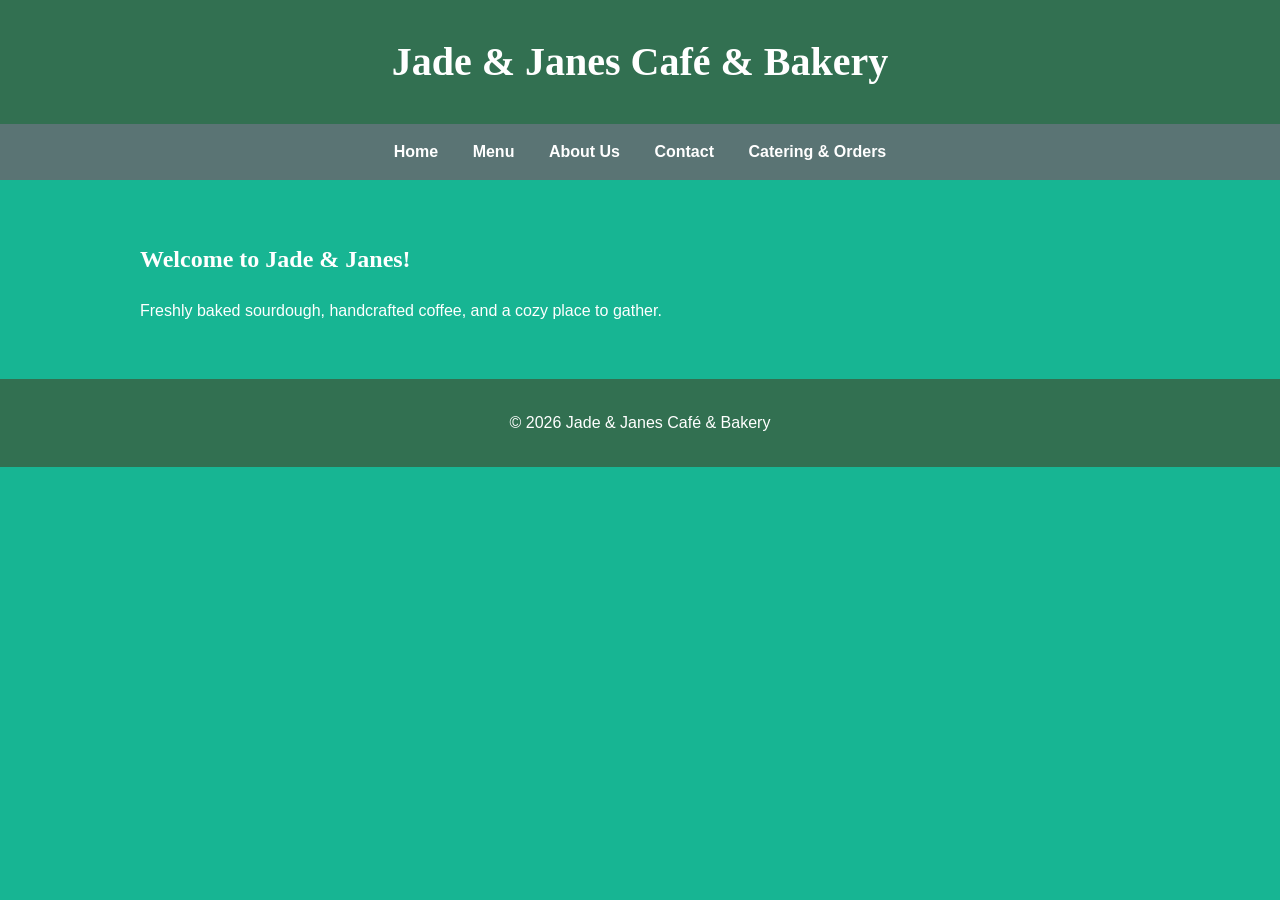
<file: index.html>
<!DOCTYPE html>
<html lang="en">
<head>
    <meta charset="UTF-8">
    <meta name="viewport" content="width=device-width, initial-scale=1.0">
    <meta name="description" content="Jade & Janes Café & Bakery offers fresh sourdough bread, handcrafted espresso, and seasonal baked goods.">
    <title>Jade & Janes Café & Bakery | Home</title>
    <link rel="stylesheet" href="style.css">
</head>
<body>

    <header>
        <h1>Jade & Janes Café & Bakery</h1>
    </header>

    <nav>
        <a href="index.html">Home</a>
        <a href="menu.html">Menu</a>
        <a href="about.html">About Us</a>
        <a href="contact.html">Contact</a>
        <a href="catering.html">Catering & Orders</a>
    </nav>

    <main>
        <h2>Welcome to Jade & Janes!</h2>
        <p>Freshly baked sourdough, handcrafted coffee, and a cozy place to gather.</p>
    </main>

    <footer>
        <p>&copy; 2026 Jade & Janes Café & Bakery</p>
    </footer>

</body>
</html>
</file>
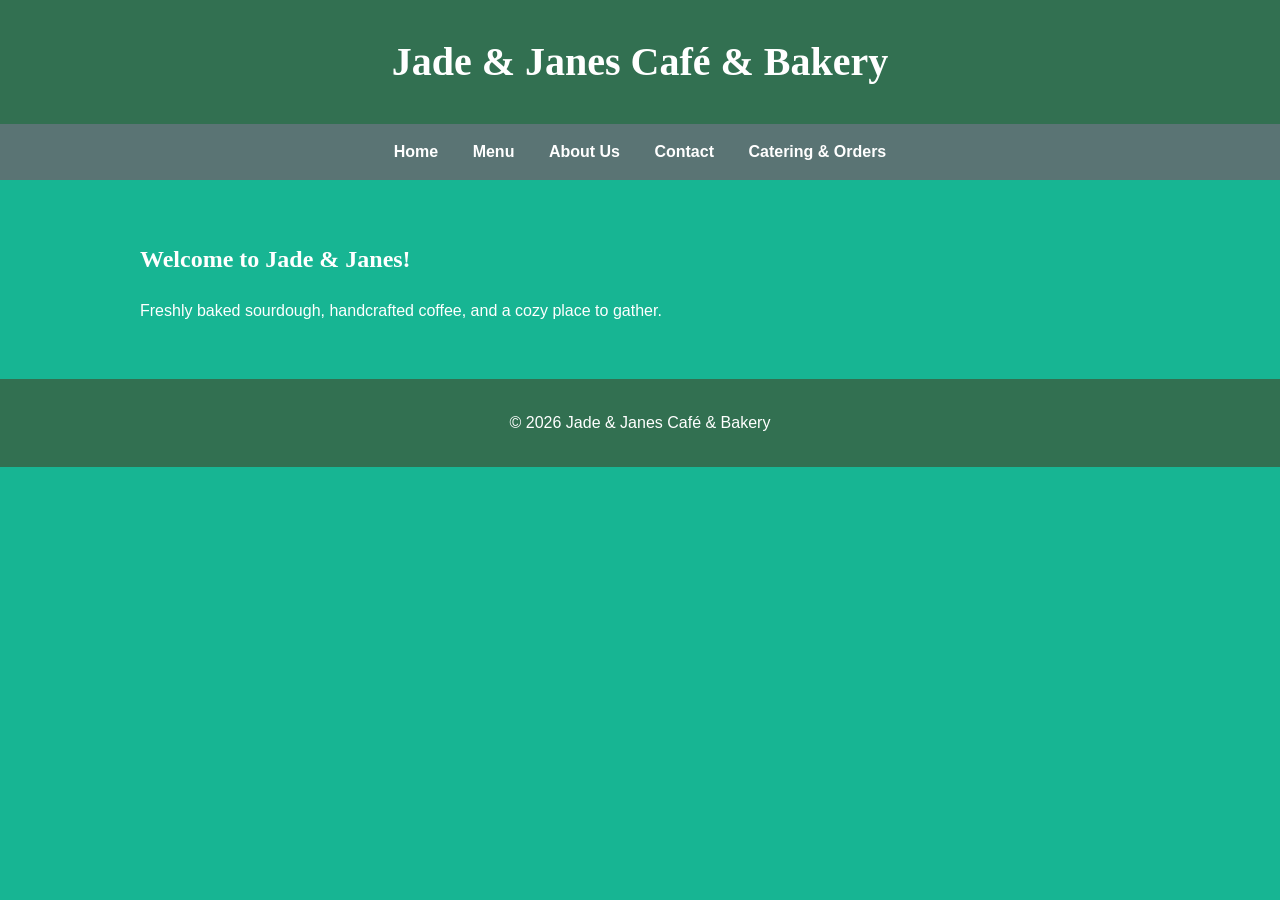
<file: jade-janes-cafe/index.html>
<!DOCTYPE html>
<html lang="en">
<head>
    <meta charset="UTF-8">
    <meta name="viewport" content="width=device-width, initial-scale=1.0">
    <meta name="description" content="Jade & Janes Café & Bakery offers fresh sourdough bread, handcrafted espresso, and seasonal baked goods.">
    <title>Jade & Janes Café & Bakery | Home</title>
    <link rel="stylesheet" href="style.css">
</head>
<body>

    <header>
        <h1>Jade & Janes Café & Bakery</h1>
    </header>

    <nav>
        <a href="index.html">Home</a>
        <a href="menu.html">Menu</a>
        <a href="about.html">About Us</a>
        <a href="contact.html">Contact</a>
        <a href="catering.html">Catering & Orders</a>
    </nav>

    <main>
        <h2>Welcome to Jade & Janes!</h2>
        <p>Freshly baked sourdough, handcrafted coffee, and a cozy place to gather.</p>
    </main>

    <footer>
        <p>&copy; 2026 Jade & Janes Café & Bakery</p>
    </footer>

</body>
</html>
</file>
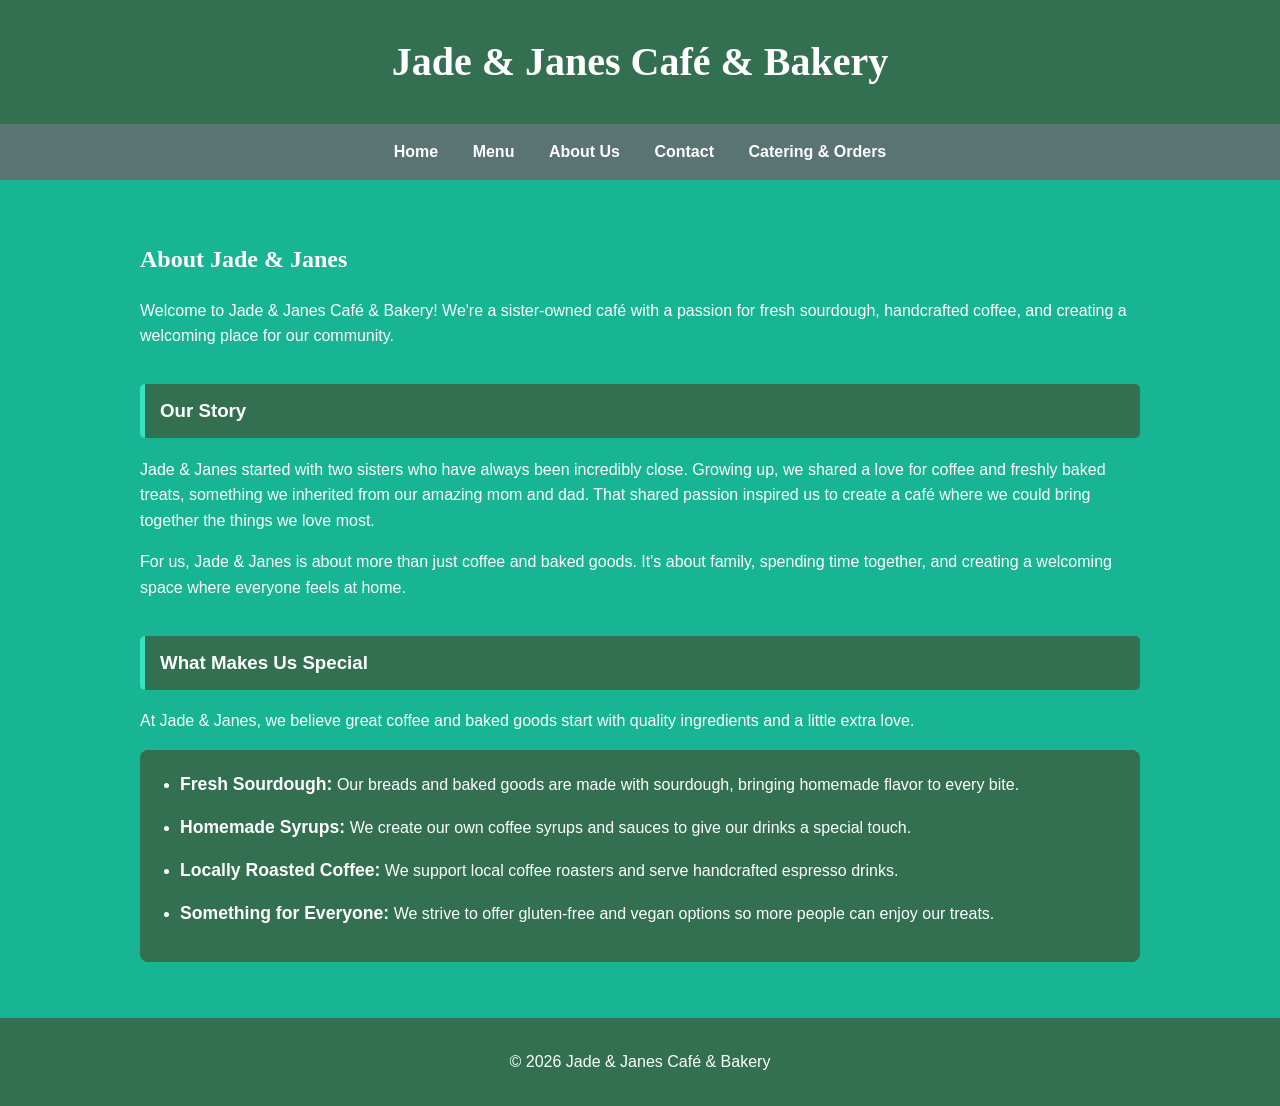
<file: about.html>
<!DOCTYPE html>
<html lang="en">
<head>
    <meta charset="UTF-8">
    <meta name="viewport" content="width=device-width, initial-scale=1.0">
    <meta name="description" content="Jade & Janes Café & Bakery offers fresh sourdough bread, handcrafted espresso, and seasonal baked goods.">
    <title>Jade & Janes Café & Bakery | About Us</title>
    <link rel="stylesheet" href="style.css">
</head>
<body>

    <header>
        <h1>Jade & Janes Café & Bakery</h1>
    </header>

    <nav>
        <a href="index.html">Home</a>
        <a href="menu.html">Menu</a>
        <a href="about.html">About Us</a>
        <a href="contact.html">Contact</a>
        <a href="catering.html">Catering & Orders</a>
    </nav>

   <main>
    <h2>About Jade & Janes</h2>

    <p>
        Welcome to Jade & Janes Café & Bakery!
        We're a sister-owned café with a passion for
        fresh sourdough, handcrafted coffee, and
        creating a welcoming place for our community.
    </p>

    <h3>Our Story</h3>

<p>
    Jade & Janes started with two sisters who have
    always been incredibly close. Growing up, we
    shared a love for coffee and freshly baked treats,
    something we inherited from our amazing mom and dad.
    That shared passion inspired us to create a café
    where we could bring together the things we love most.
</p>

<p>
    For us, Jade & Janes is about more than just coffee
    and baked goods. It's about family, spending time
    together, and creating a welcoming space where
    everyone feels at home.
</p>

<h3>What Makes Us Special</h3>

<p>
    At Jade & Janes, we believe great coffee and
    baked goods start with quality ingredients
    and a little extra love.
</p>

<ul>
    <li>
        <strong>Fresh Sourdough:</strong>
        Our breads and baked goods are made with
        sourdough, bringing homemade flavor to
        every bite.
    </li>
    <li>
        <strong>Homemade Syrups:</strong>
        We create our own coffee syrups and sauces
        to give our drinks a special touch.
    </li>
    <li>
        <strong>Locally Roasted Coffee:</strong>
        We support local coffee roasters and serve
        handcrafted espresso drinks.
    </li>
    <li>
        <strong>Something for Everyone:</strong>
        We strive to offer gluten-free and vegan
        options so more people can enjoy our treats.
    </li>
</ul>
</main>
    <footer>
        <p>&copy; 2026 Jade & Janes Café & Bakery</p>
    </footer>

</body>
</html>
</file>
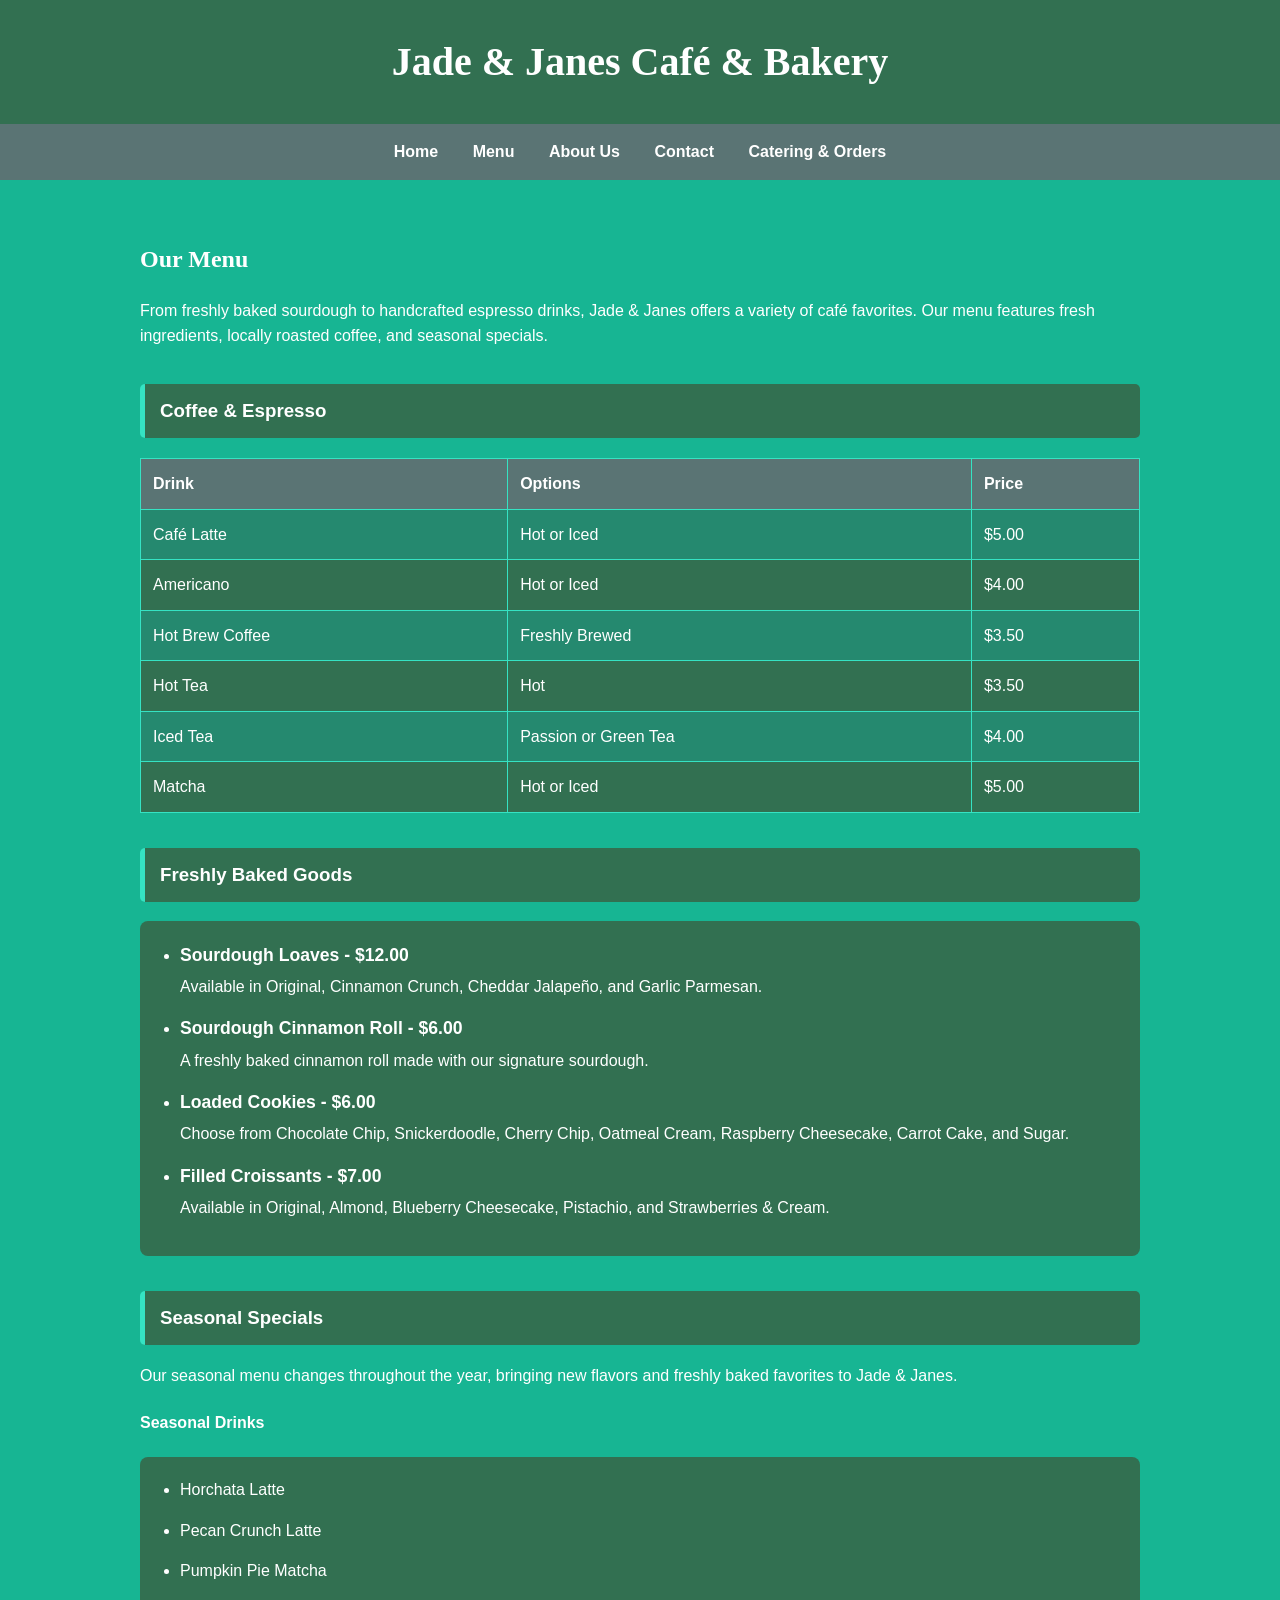
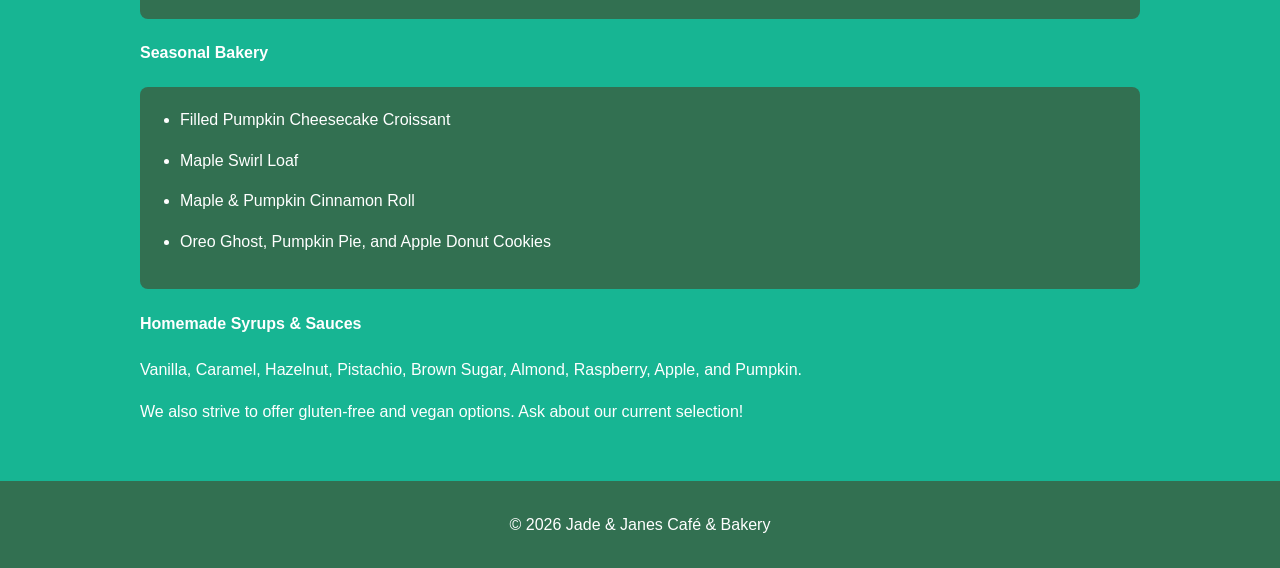
<file: menu.html>
<!DOCTYPE html>
<html lang="en">
<head>
    <meta charset="UTF-8">
    <meta name="viewport" content="width=device-width, initial-scale=1.0">
    <meta name="description" content="Jade & Janes Café & Bakery offers fresh sourdough bread, handcrafted espresso, and seasonal baked goods.">
    <title>Jade & Janes Café & Bakery | Menu</title>
    <link rel="stylesheet" href="style.css">
</head>
<body>

    <header>
        <h1>Jade & Janes Café & Bakery</h1>
    </header>

    <nav>
        <a href="index.html">Home</a>
        <a href="menu.html">Menu</a>
        <a href="about.html">About Us</a>
        <a href="contact.html">Contact</a>
        <a href="catering.html">Catering & Orders</a>
    </nav>

    <main>
    <h2>Our Menu</h2>
    <p>
        From freshly baked sourdough to handcrafted espresso drinks,
        Jade & Janes offers a variety of café favorites.
        Our menu features fresh ingredients, locally roasted coffee,
        and seasonal specials.
    </p>

    
<h3>Coffee & Espresso</h3>
<table>
    <tr>
        <th>Drink</th>
        <th>Options</th>
        <th>Price</th>
    </tr>
    <tr>
        <td>Café Latte</td>
        <td>Hot or Iced</td>
        <td>$5.00</td>
    </tr>
    <tr>
        <td>Americano</td>
        <td>Hot or Iced</td>
        <td>$4.00</td>
    </tr>
    <tr>
        <td>Hot Brew Coffee</td>
        <td>Freshly Brewed</td>
        <td>$3.50</td>
    </tr>
    <tr>
        <td>Hot Tea</td>
        <td>Hot</td>
        <td>$3.50</td>
    </tr>
    <tr>
        <td>Iced Tea</td>
        <td>Passion or Green Tea</td>
        <td>$4.00</td>
    </tr>
    <tr>
        <td>Matcha</td>
        <td>Hot or Iced</td>
        <td>$5.00</td>
    </tr>
</table>

    <h3>Freshly Baked Goods</h3>
    <ul>
    <li>
        <strong>Sourdough Loaves - $12.00</strong>
        <p>Available in Original, Cinnamon Crunch,
        Cheddar Jalapeño, and Garlic Parmesan.</p>
    </li>
    <li>
        <strong>Sourdough Cinnamon Roll - $6.00</strong>
        <p>A freshly baked cinnamon roll made with
        our signature sourdough.</p>
    </li>
    <li>
        <strong>Loaded Cookies - $6.00</strong>
        <p>Choose from Chocolate Chip, Snickerdoodle,
        Cherry Chip, Oatmeal Cream, Raspberry Cheesecake,
        Carrot Cake, and Sugar.</p>
    </li>
    <li>
        <strong>Filled Croissants - $7.00</strong>
        <p>Available in Original, Almond, Blueberry
        Cheesecake, Pistachio, and Strawberries & Cream.</p>
    </li>
</ul>

    <h3>Seasonal Specials</h3>
    <p>
    Our seasonal menu changes throughout the year,
    bringing new flavors and freshly baked favorites
    to Jade & Janes.
</p>

<h4>Seasonal Drinks</h4>
<ul>
    <li>Horchata Latte</li>
    <li>Pecan Crunch Latte</li>
    <li>Pumpkin Pie Matcha</li>
</ul>

<h4>Seasonal Bakery</h4>
<ul>
    <li>Filled Pumpkin Cheesecake Croissant</li>
    <li>Maple Swirl Loaf</li>
    <li>Maple & Pumpkin Cinnamon Roll</li>
    <li>Oreo Ghost, Pumpkin Pie, and Apple Donut Cookies</li>
</ul>

<h4>Homemade Syrups & Sauces</h4>
<p>
    Vanilla, Caramel, Hazelnut, Pistachio, Brown Sugar,
    Almond, Raspberry, Apple, and Pumpkin.
</p>

<p>
    We also strive to offer gluten-free and vegan options.
    Ask about our current selection!
</p>
</main>

    <footer>
        <p>&copy; 2026 Jade & Janes Café & Bakery</p>
    </footer>

</body>
</html>
</file>
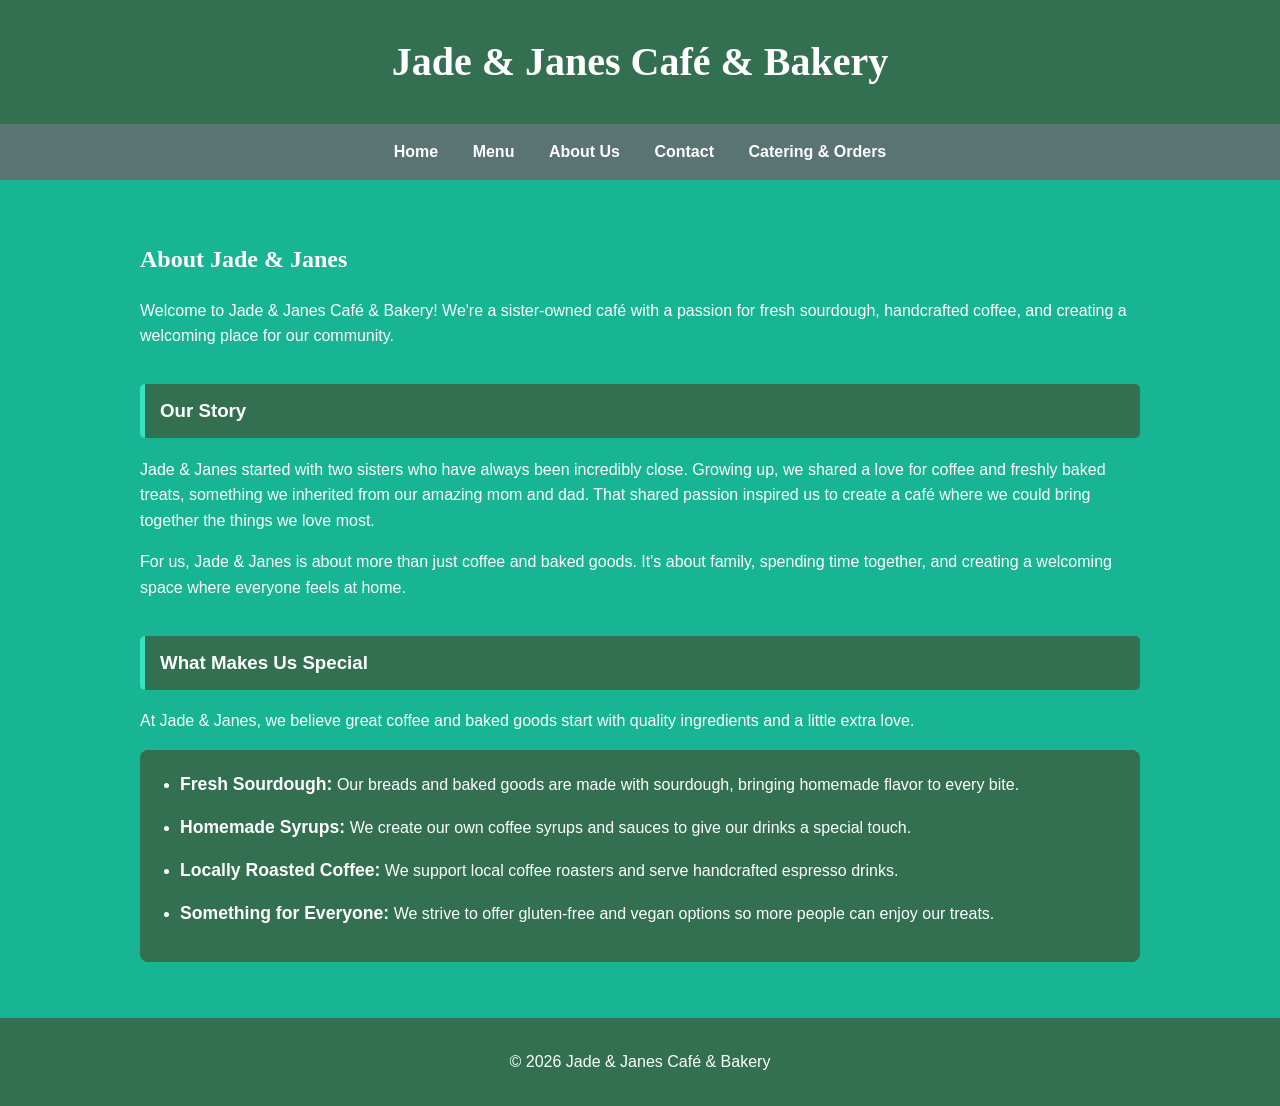
<file: jade-janes-cafe/about.html>
<!DOCTYPE html>
<html lang="en">
<head>
    <meta charset="UTF-8">
    <meta name="viewport" content="width=device-width, initial-scale=1.0">
    <meta name="description" content="Jade & Janes Café & Bakery offers fresh sourdough bread, handcrafted espresso, and seasonal baked goods.">
    <title>Jade & Janes Café & Bakery | About Us</title>
    <link rel="stylesheet" href="style.css">
</head>
<body>

    <header>
        <h1>Jade & Janes Café & Bakery</h1>
    </header>

    <nav>
        <a href="index.html">Home</a>
        <a href="menu.html">Menu</a>
        <a href="about.html">About Us</a>
        <a href="contact.html">Contact</a>
        <a href="catering.html">Catering & Orders</a>
    </nav>

   <main>
    <h2>About Jade & Janes</h2>

    <p>
        Welcome to Jade & Janes Café & Bakery!
        We're a sister-owned café with a passion for
        fresh sourdough, handcrafted coffee, and
        creating a welcoming place for our community.
    </p>

    <h3>Our Story</h3>

<p>
    Jade & Janes started with two sisters who have
    always been incredibly close. Growing up, we
    shared a love for coffee and freshly baked treats,
    something we inherited from our amazing mom and dad.
    That shared passion inspired us to create a café
    where we could bring together the things we love most.
</p>

<p>
    For us, Jade & Janes is about more than just coffee
    and baked goods. It's about family, spending time
    together, and creating a welcoming space where
    everyone feels at home.
</p>

<h3>What Makes Us Special</h3>

<p>
    At Jade & Janes, we believe great coffee and
    baked goods start with quality ingredients
    and a little extra love.
</p>

<ul>
    <li>
        <strong>Fresh Sourdough:</strong>
        Our breads and baked goods are made with
        sourdough, bringing homemade flavor to
        every bite.
    </li>
    <li>
        <strong>Homemade Syrups:</strong>
        We create our own coffee syrups and sauces
        to give our drinks a special touch.
    </li>
    <li>
        <strong>Locally Roasted Coffee:</strong>
        We support local coffee roasters and serve
        handcrafted espresso drinks.
    </li>
    <li>
        <strong>Something for Everyone:</strong>
        We strive to offer gluten-free and vegan
        options so more people can enjoy our treats.
    </li>
</ul>
</main>
    <footer>
        <p>&copy; 2026 Jade & Janes Café & Bakery</p>
    </footer>

</body>
</html>
</file>
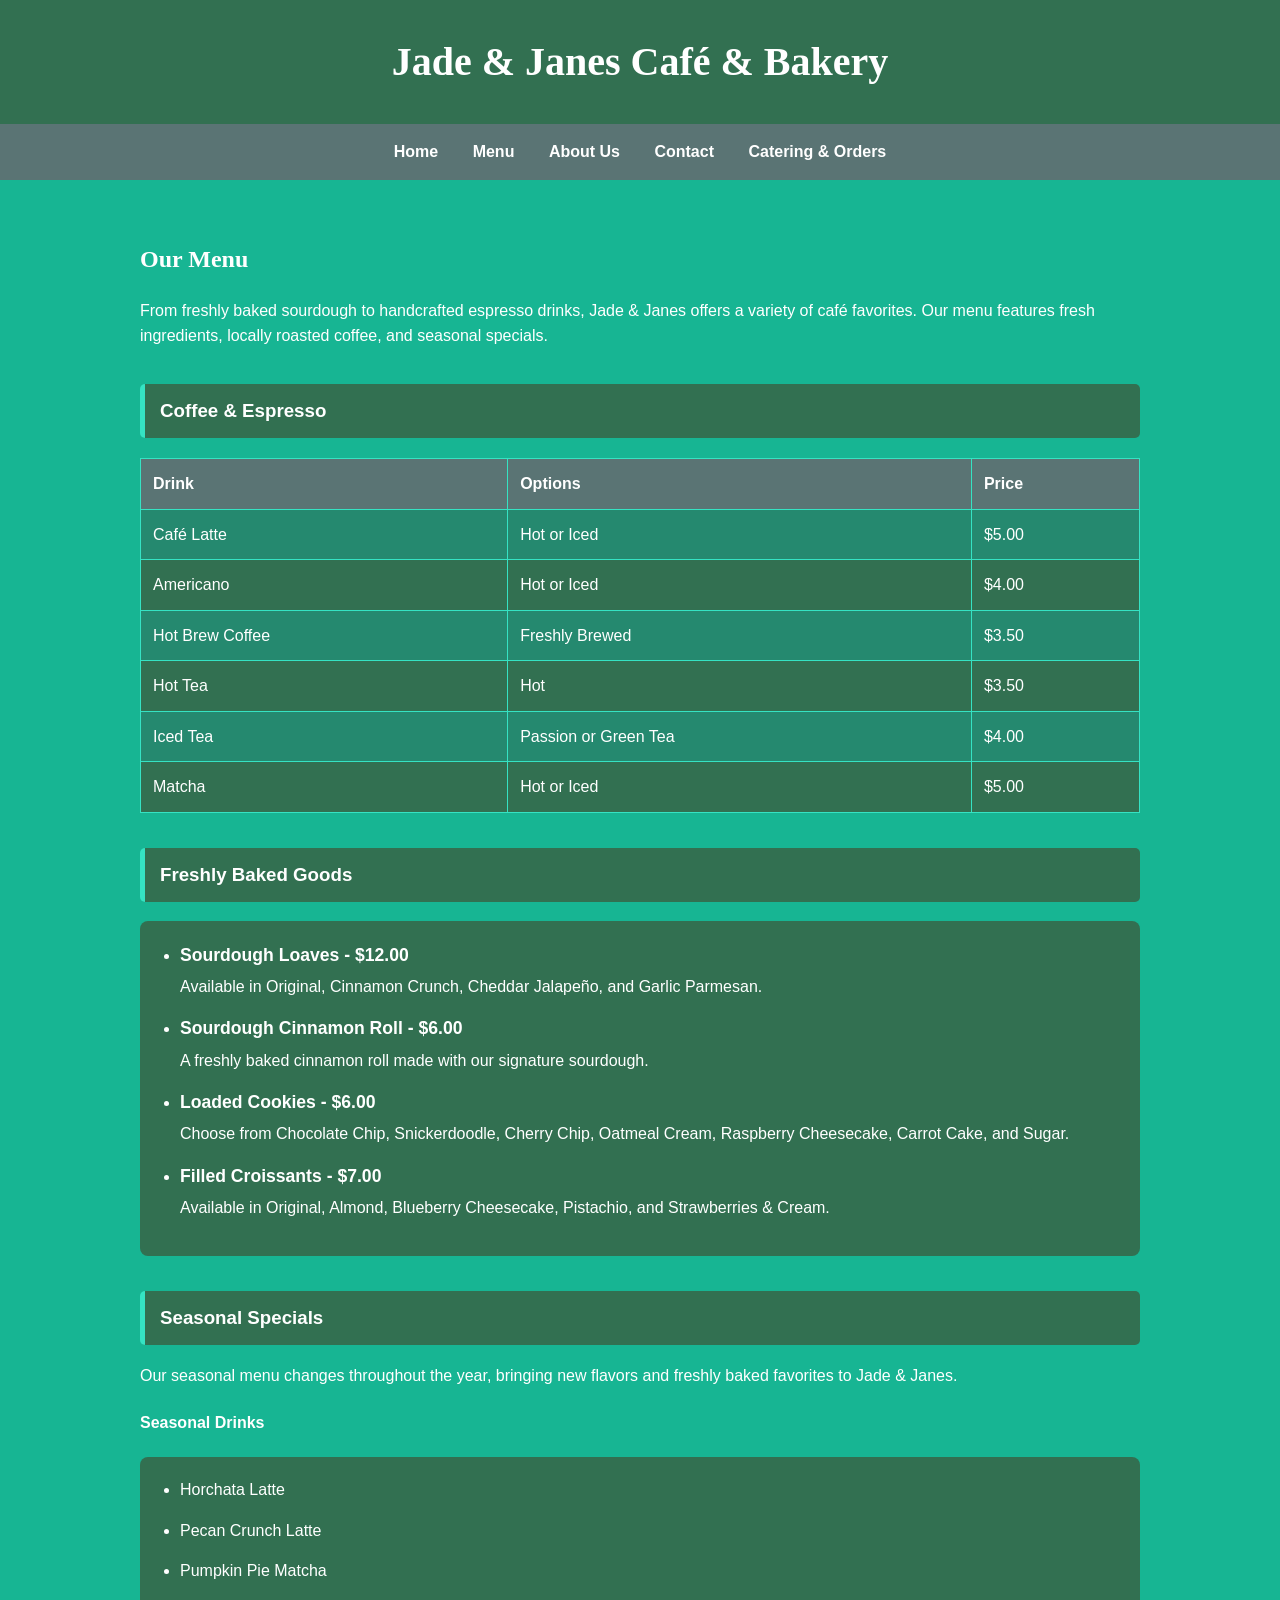
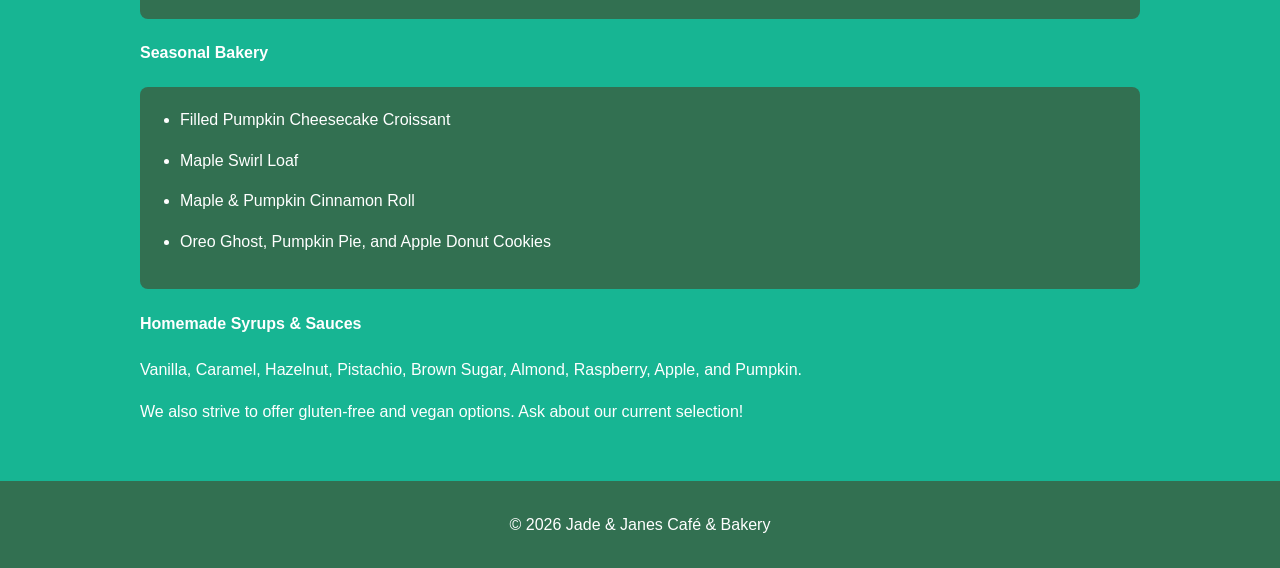
<file: jade-janes-cafe/menu.html>
<!DOCTYPE html>
<html lang="en">
<head>
    <meta charset="UTF-8">
    <meta name="viewport" content="width=device-width, initial-scale=1.0">
    <meta name="description" content="Jade & Janes Café & Bakery offers fresh sourdough bread, handcrafted espresso, and seasonal baked goods.">
    <title>Jade & Janes Café & Bakery | Menu</title>
    <link rel="stylesheet" href="style.css">
</head>
<body>

    <header>
        <h1>Jade & Janes Café & Bakery</h1>
    </header>

    <nav>
        <a href="index.html">Home</a>
        <a href="menu.html">Menu</a>
        <a href="about.html">About Us</a>
        <a href="contact.html">Contact</a>
        <a href="catering.html">Catering & Orders</a>
    </nav>

    <main>
    <h2>Our Menu</h2>
    <p>
        From freshly baked sourdough to handcrafted espresso drinks,
        Jade & Janes offers a variety of café favorites.
        Our menu features fresh ingredients, locally roasted coffee,
        and seasonal specials.
    </p>

    
<h3>Coffee & Espresso</h3>
<table>
    <tr>
        <th>Drink</th>
        <th>Options</th>
        <th>Price</th>
    </tr>
    <tr>
        <td>Café Latte</td>
        <td>Hot or Iced</td>
        <td>$5.00</td>
    </tr>
    <tr>
        <td>Americano</td>
        <td>Hot or Iced</td>
        <td>$4.00</td>
    </tr>
    <tr>
        <td>Hot Brew Coffee</td>
        <td>Freshly Brewed</td>
        <td>$3.50</td>
    </tr>
    <tr>
        <td>Hot Tea</td>
        <td>Hot</td>
        <td>$3.50</td>
    </tr>
    <tr>
        <td>Iced Tea</td>
        <td>Passion or Green Tea</td>
        <td>$4.00</td>
    </tr>
    <tr>
        <td>Matcha</td>
        <td>Hot or Iced</td>
        <td>$5.00</td>
    </tr>
</table>

    <h3>Freshly Baked Goods</h3>
    <ul>
    <li>
        <strong>Sourdough Loaves - $12.00</strong>
        <p>Available in Original, Cinnamon Crunch,
        Cheddar Jalapeño, and Garlic Parmesan.</p>
    </li>
    <li>
        <strong>Sourdough Cinnamon Roll - $6.00</strong>
        <p>A freshly baked cinnamon roll made with
        our signature sourdough.</p>
    </li>
    <li>
        <strong>Loaded Cookies - $6.00</strong>
        <p>Choose from Chocolate Chip, Snickerdoodle,
        Cherry Chip, Oatmeal Cream, Raspberry Cheesecake,
        Carrot Cake, and Sugar.</p>
    </li>
    <li>
        <strong>Filled Croissants - $7.00</strong>
        <p>Available in Original, Almond, Blueberry
        Cheesecake, Pistachio, and Strawberries & Cream.</p>
    </li>
</ul>

    <h3>Seasonal Specials</h3>
    <p>
    Our seasonal menu changes throughout the year,
    bringing new flavors and freshly baked favorites
    to Jade & Janes.
</p>

<h4>Seasonal Drinks</h4>
<ul>
    <li>Horchata Latte</li>
    <li>Pecan Crunch Latte</li>
    <li>Pumpkin Pie Matcha</li>
</ul>

<h4>Seasonal Bakery</h4>
<ul>
    <li>Filled Pumpkin Cheesecake Croissant</li>
    <li>Maple Swirl Loaf</li>
    <li>Maple & Pumpkin Cinnamon Roll</li>
    <li>Oreo Ghost, Pumpkin Pie, and Apple Donut Cookies</li>
</ul>

<h4>Homemade Syrups & Sauces</h4>
<p>
    Vanilla, Caramel, Hazelnut, Pistachio, Brown Sugar,
    Almond, Raspberry, Apple, and Pumpkin.
</p>

<p>
    We also strive to offer gluten-free and vegan options.
    Ask about our current selection!
</p>
</main>

    <footer>
        <p>&copy; 2026 Jade & Janes Café & Bakery</p>
    </footer>

</body>
</html>
</file>
<file: style.css>
/* Jade & Janes Café & Bakery Color Palette */
:root {
    --text: #ffffff;
    --background: #17b593;
    --primary: #5a7474;
    --secondary: #327051;
    --accent: #35e3c3;
}

/* General Page Styling */
body {
    margin: 0;
    background-color: var(--background);
    color: var(--text);
    font-family: Arial, Helvetica, sans-serif;
    line-height: 1.6;
}

/* Header */
header {
    background-color: var(--secondary);
    color: var(--text);
    text-align: center;
    padding: 30px 20px;
}

h1 {
    font-family: Georgia, "Times New Roman", serif;
    font-size: 2.5em;
    margin: 0;
}

/* Navigation */
nav {
    background-color: var(--primary);
    text-align: center;
    padding: 15px;
}

nav a {
    color: var(--text);
    text-decoration: none;
    font-weight: bold;
    margin: 0 15px;
}

nav a:hover {
    color: var(--accent);
    text-decoration: underline;
}

/* Main Content */
main {
    max-width: 1000px;
    margin: 0 auto;
    padding: 40px 25px;
}

h2 {
    color: var(--text);
    font-family: Georgia, "Times New Roman", serif;
}

/* Footer */
footer {
    background-color: var(--secondary);
    color: var(--text);
    text-align: center;
    padding: 15px;
}

table {
    width: 100%;
    border-collapse: collapse;
    margin: 20px 0;
    background-color: #327051;
}

th, td {
    border: 1px solid #35e3c3;
    padding: 12px;
    text-align: left;
}

th {
    background-color: #5a7474;
    color: #ffffff;
}

tr:nth-child(even) {
    background-color: #25896f;
}

tr:hover {
    background-color: #5a7474;
}

main h3 {
    background-color: var(--secondary);
    color: var(--text);
    padding: 12px 15px;
    border-left: 5px solid var(--accent);
    margin-top: 35px;
    border-radius: 5px;
}

/* Bakery and Seasonal Lists */
main ul {
    background-color: var(--secondary);
    padding: 20px 20px 20px 40px;
    border-radius: 8px;
}

main li {
    margin-bottom: 15px;
}

main li strong {
    color: var(--text);
    font-size: 1.1em;
}

main li p {
    margin-top: 5px;
    margin-bottom: 10px;
}
</file>
<file: jade-janes-cafe/style.css>
/* Jade & Janes Café & Bakery Color Palette */
:root {
    --text: #ffffff;
    --background: #17b593;
    --primary: #5a7474;
    --secondary: #327051;
    --accent: #35e3c3;
}

/* General Page Styling */
body {
    margin: 0;
    background-color: var(--background);
    color: var(--text);
    font-family: Arial, Helvetica, sans-serif;
    line-height: 1.6;
}

/* Header */
header {
    background-color: var(--secondary);
    color: var(--text);
    text-align: center;
    padding: 30px 20px;
}

h1 {
    font-family: Georgia, "Times New Roman", serif;
    font-size: 2.5em;
    margin: 0;
}

/* Navigation */
nav {
    background-color: var(--primary);
    text-align: center;
    padding: 15px;
}

nav a {
    color: var(--text);
    text-decoration: none;
    font-weight: bold;
    margin: 0 15px;
}

nav a:hover {
    color: var(--accent);
    text-decoration: underline;
}

/* Main Content */
main {
    max-width: 1000px;
    margin: 0 auto;
    padding: 40px 25px;
}

h2 {
    color: var(--text);
    font-family: Georgia, "Times New Roman", serif;
}

/* Footer */
footer {
    background-color: var(--secondary);
    color: var(--text);
    text-align: center;
    padding: 15px;
}

table {
    width: 100%;
    border-collapse: collapse;
    margin: 20px 0;
    background-color: #327051;
}

th, td {
    border: 1px solid #35e3c3;
    padding: 12px;
    text-align: left;
}

th {
    background-color: #5a7474;
    color: #ffffff;
}

tr:nth-child(even) {
    background-color: #25896f;
}

tr:hover {
    background-color: #5a7474;
}

main h3 {
    background-color: var(--secondary);
    color: var(--text);
    padding: 12px 15px;
    border-left: 5px solid var(--accent);
    margin-top: 35px;
    border-radius: 5px;
}

/* Bakery and Seasonal Lists */
main ul {
    background-color: var(--secondary);
    padding: 20px 20px 20px 40px;
    border-radius: 8px;
}

main li {
    margin-bottom: 15px;
}

main li strong {
    color: var(--text);
    font-size: 1.1em;
}

main li p {
    margin-top: 5px;
    margin-bottom: 10px;
}
</file>
